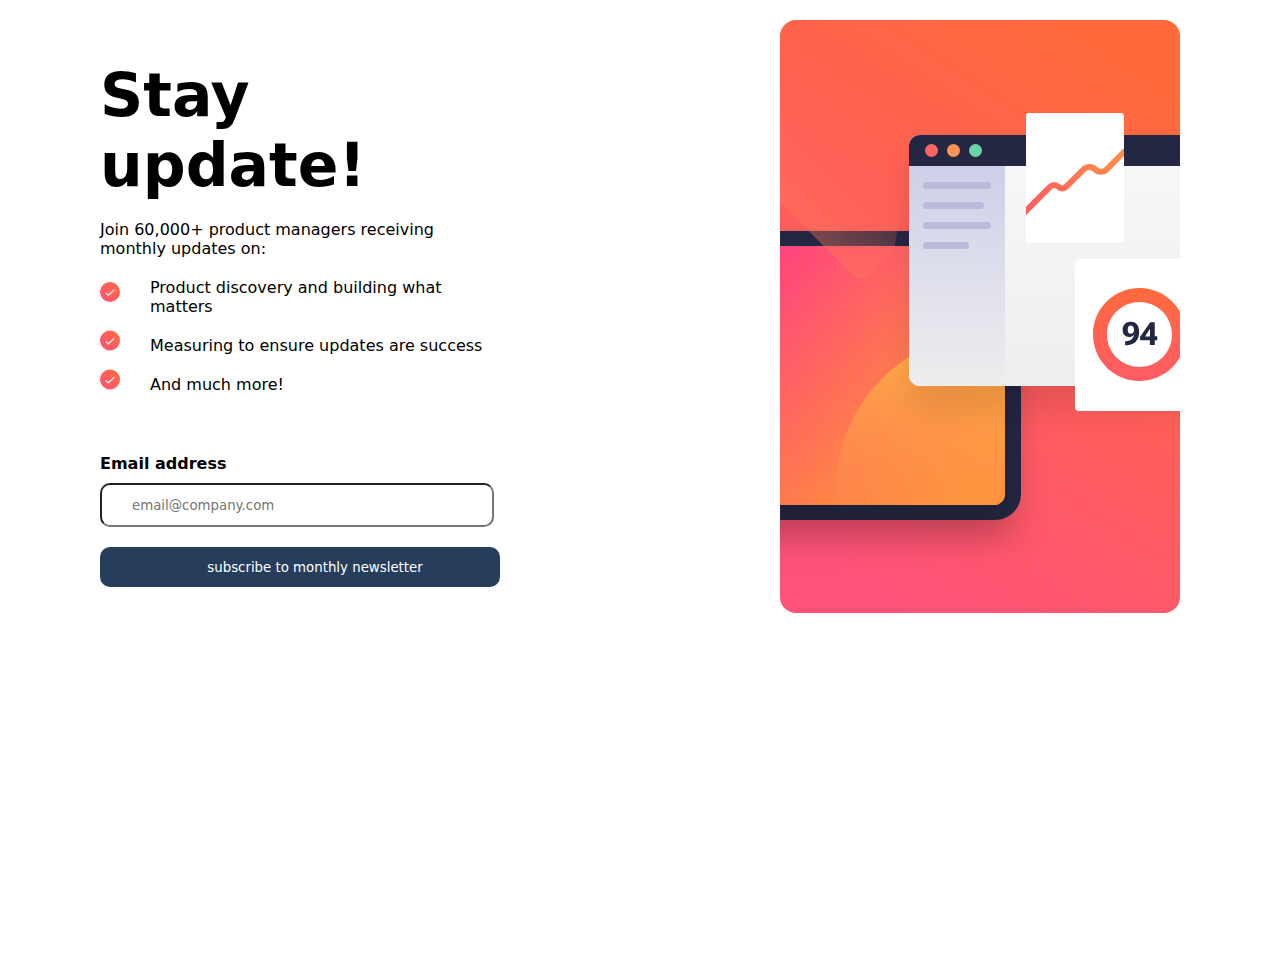
<file: index.html>
<!DOCTYPE html>
<html lang="en">
<head>
    <meta charset="UTF-8">
    <meta name="viewport" content="width=device-width, initial-scale=1.0">
    <title>Document</title>
    <link rel="stylesheet" href="style.css">
</head>
<body>
<div id="containair">
    <img id="imgMobile" src="images/illustration-sign-up-mobile.svg" alt="">
    <div id="mainText">
        <h1>Stay update!</h1>
        <p>Join 60,000+ product managers receiving monthly updates on:</p>
        <div class="icoImg">
            <img src="images/icon-success.svg" alt="">
            <p>Product discovery and building what matters</p>
        </div>

        <div  class="icoImg">
            <img src="images/icon-success.svg" alt="">
            <p>Measuring to ensure updates are success</p>
        </div>

        <div class="icoImg">
            <img src="images/icon-success.svg" alt="">
            <p>And much more!</p>
        </div>

        <div id="email">
            <p>Email address</p>
            <input type="email" placeholder="email@company.com">
            <button>
                <a href="thanksWebPage.html#">subscribe to monthly newsletter</a>
            </button>
        </div>

        


    </div>
    <div id="mainImg">
      
        <img id="imgWeb" src="images/illustration-sign-up-desktop.svg" alt="">
    </div>
</div>
</body>
</html>
</file>
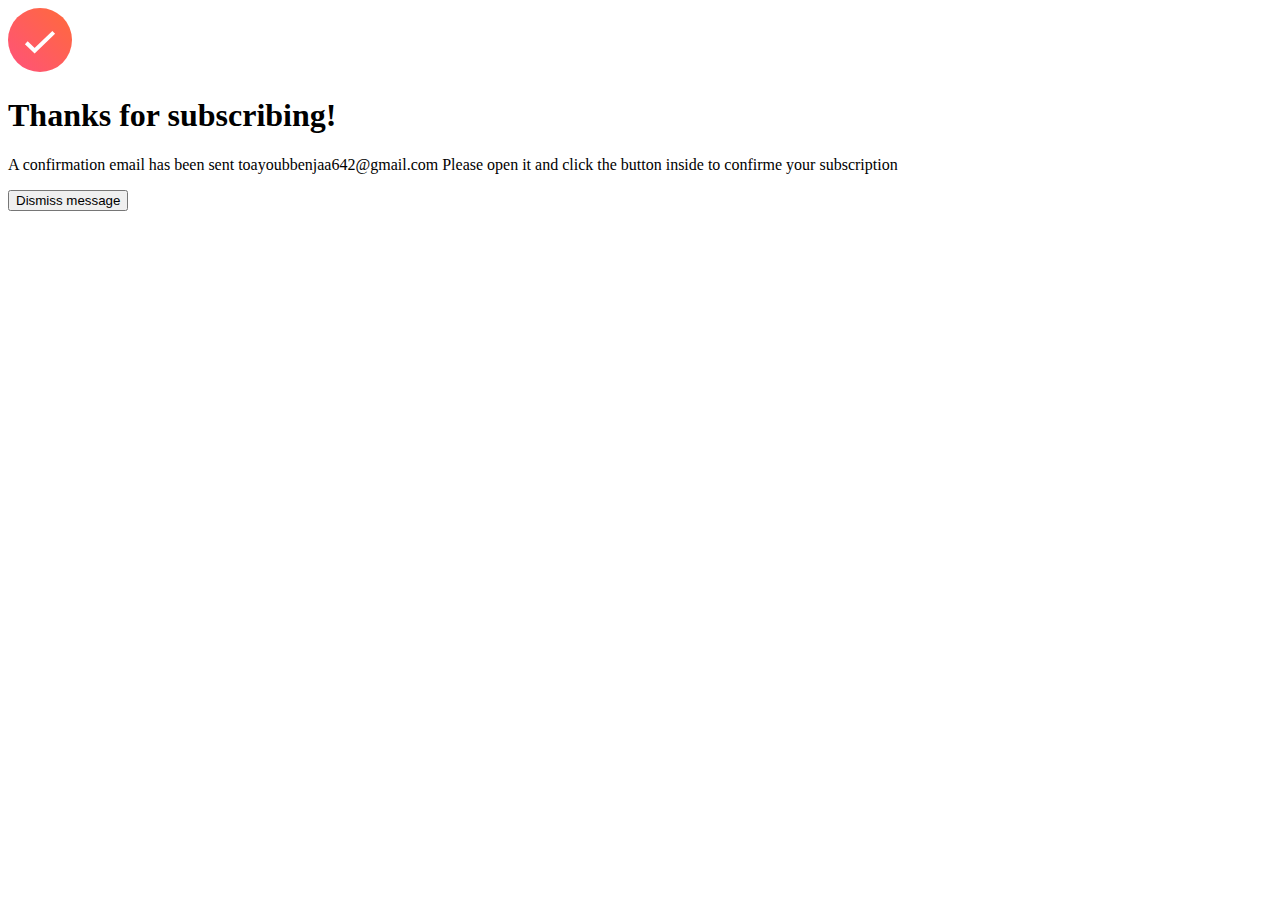
<file: thanksPage.html>
<!DOCTYPE html>
<html lang="en">
<head>
    <meta charset="UTF-8">
    <meta name="viewport" content="width=device-width, initial-scale=1.0">
    <title>Document</title>
    <style>
        @media(max-width: 767px){

        
        *{
            font-family: system-ui, -apple-system, BlinkMacSystemFont, 'Segoe UI', Roboto, Oxygen, Ubuntu, Cantarell, 'Open Sans', 'Helvetica Neue', sans-serif;
        }
        #thanks{
            margin: 100px 30px 0 30px;
        }
        span{
            font-weight: 600;
        }
        button{
            margin: 200px 0 0 0;
            width: 100%;
            height: 50px;
            border: none;
            border-radius: 6px;
            color: #fff;
            background-color: #21345a;
        }
        button:hover{
            background-color: red;
        }
    }



    </style>
</head>
<body>
    <div id="thanks">
        <img src="images/icon-success.svg" alt="">   
        <h1>Thanks for subscribing!</h1>
        <p>
            A confirmation email has been sent to<span>ayoubbenjaa642@gmail.com</span> Please open it and click the button inside to confirme your subscription
        </p>
        <button>Dismiss message</button>
    </div>
</body>
</html>
</file>
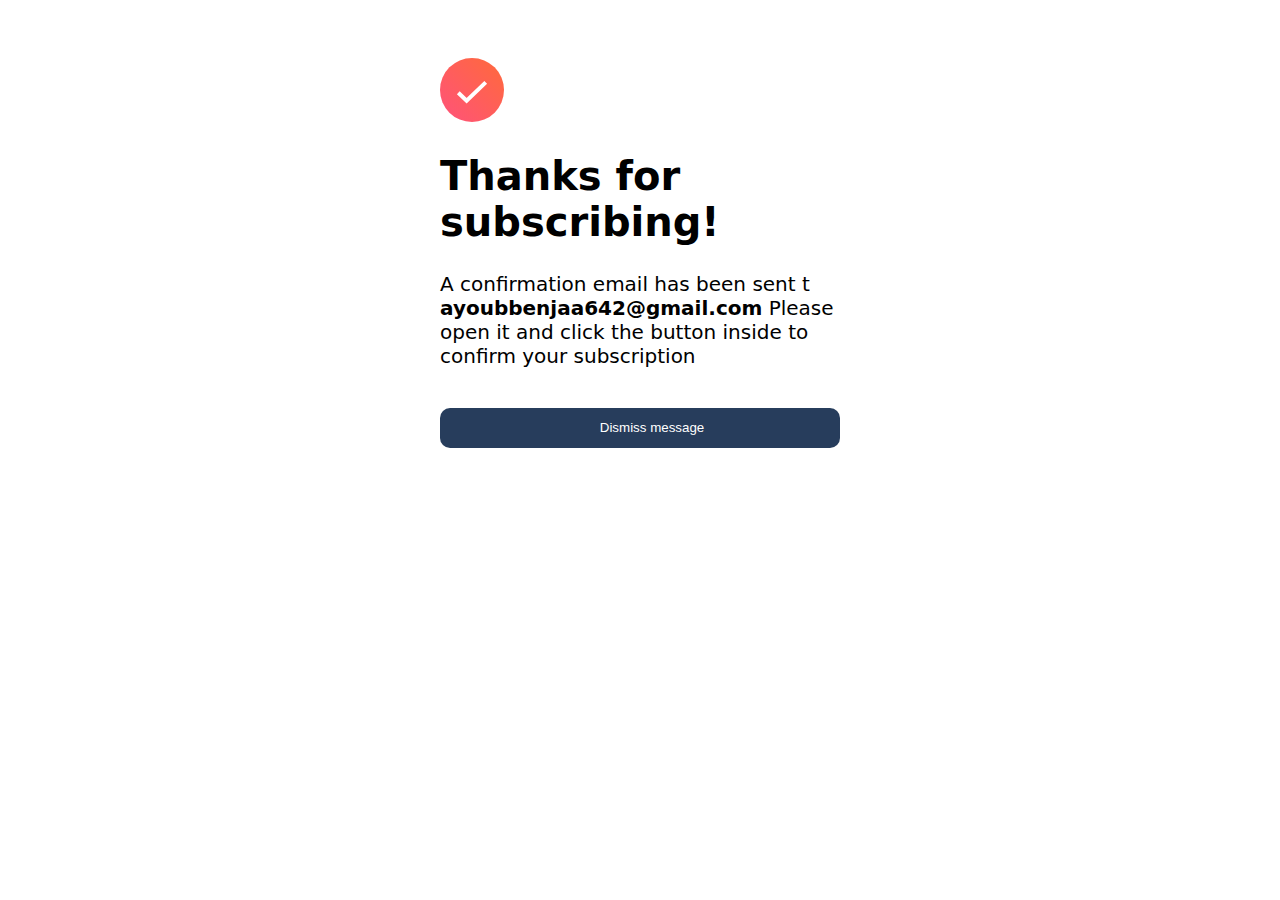
<file: thanksWebPage.html>
<!DOCTYPE html>
<html lang="en">
<head>
    <meta charset="UTF-8">
    <meta name="viewport" content="width=device-width, initial-scale=1.0">
    <title>Document</title>
    <style>
        #content{
            width: 400px;
            height: 400px;
            border-radius: 30px;
            margin: auto;
            padding: 50px ;
            font-family: system-ui, -apple-system, BlinkMacSystemFont, 'Segoe UI', Roboto, Oxygen, Ubuntu, Cantarell, 'Open Sans', 'Helvetica Neue', sans-serif;
        }
        h1{
            font-size: 40px;
        }
        p{
            font-size: 20px;
        }
        span{
            font-weight: 600;
        }

        button{
    border-radius: 10px;
    width: 100%;
    height: 40px;
    padding-left: 30px;
    border: none;
    margin-top: 20px;
    background-color: #273d5c;
}
button a{
    text-decoration: none;
    color: #fff;
}

#content button:hover{
        background-color: red;
    }

@media(max-width:767px){
    #content{
        width: 300px;
        padding: 0px;
        margin-top: 100px;
    }
    #content p{
        font-size: 15px;
    }
    #content button{
        margin-top: 200px;
    }
    
}
    </style>
</head>
<body>
    <div id="content">
        <img src="images/icon-success.svg" alt="">
        <h1>Thanks for subscribing!</h1>
        <p>A confirmation email has been sent t <span>ayoubbenjaa642@gmail.com</span> Please open it and click the button inside to confirm your subscription</p>
        <button><a href="#">Dismiss message</a></button>
    </div>
</body>
</html>
</file>
<file: style.css>
*{
    margin: 0;
    padding: 0;
    font-family: system-ui;

}
#containair{
    display: flex;
    justify-content: space-between;
   
}

#mainText{
    margin: 60px 0 0 100px;
    width: 400px;
    height: 100vh;
}

#mainImg{
    margin: 20px 100px 0 ;
   
}
h1{
    margin-bottom: 20px;
    font-size: 60px;

}
.icoImg img{
    width: 20px;
    margin-top: -10px;
    margin-right: 30px;
    
}
.icoImg{
    display: flex;
    margin-top: 20px;
}
#email{
    margin-top: 60px;

}
#email p{
    font-weight: 600;
    margin-bottom: 10px;
}
#email input{
    border-radius: 10px;
    width: 90%;
    height: 40px;
    padding-left: 30px;
}
button{
    border-radius: 10px;
    width: 100%;
    height: 40px;
    padding-left: 30px;
    border: none;
    margin-top: 20px;
    color: #fff;
    background-color: #273d5c;
}
button a{
    color: #fff;
    text-decoration: none;
}
button:hover{
    background-color: red;
}

#imgMobile{
    display: none;
       }
#imgWeb{
    display: block;
}




@media(max-width:767px){
    #imgMobile{
        display: block;
        width: 100%;
           }
    #imgWeb{
        display: none;
    }

    #containair{
        display: block;

    }
    #mainText{
        margin: 30px;
        width: 300px;
        
    }
    #mainText h1{
        font-size: 40px;
    }
}
</file>
